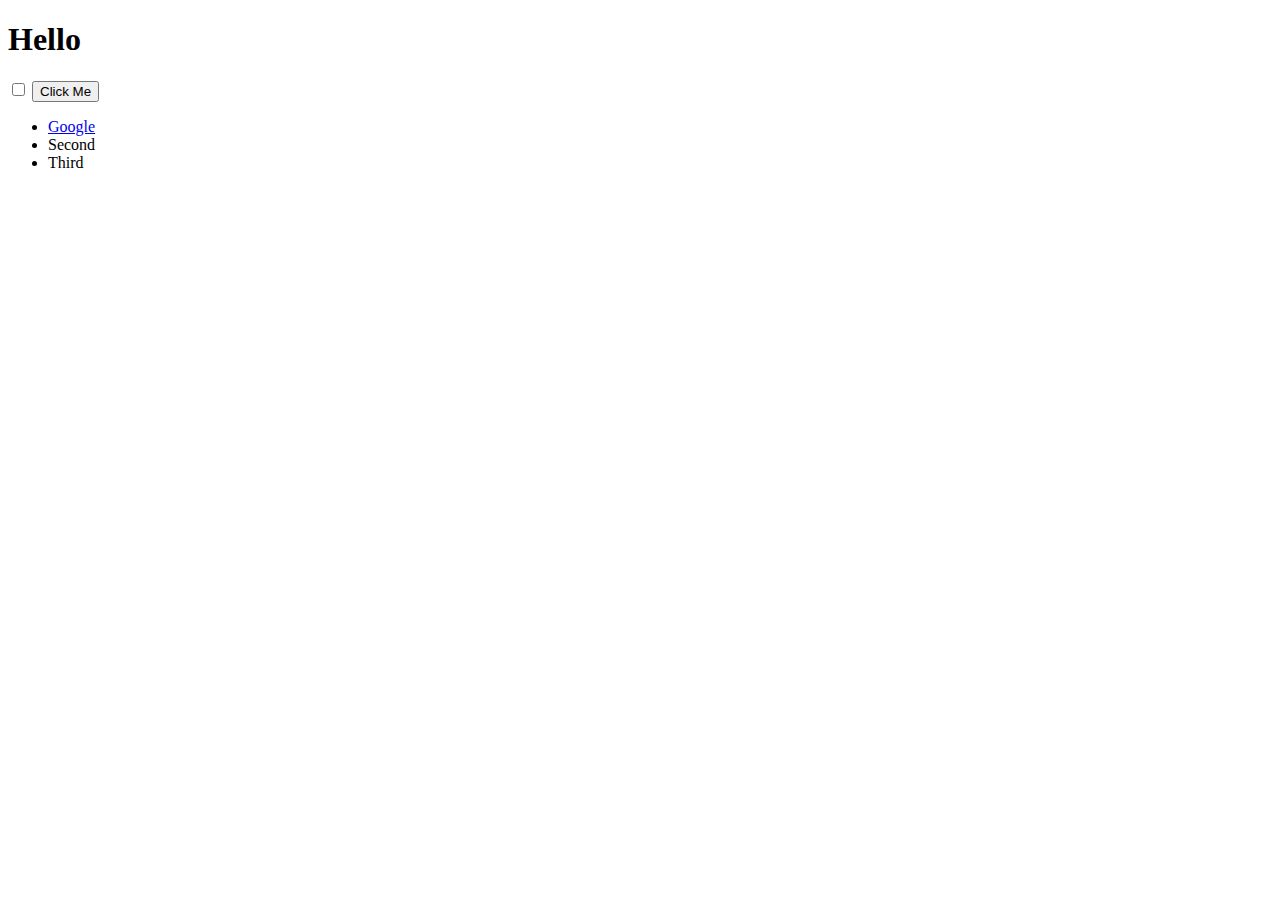
<file: dom/index.html>
<!DOCTYPE html>
<html lang="en" dir="ltr">
  <head>
    <meta charset="utf-8">
    <title>My Website</title>
    <link rel="stylesheet" href="styles.css">

  </head>
  <body>

    <h1>Hello</h1>

    <input type="checkbox">

    <button style=":active color:red;">Click Me</button>

    <ul>
      <li class="list">
        <a href="https://www.google.com">Google</a>
      </li>
      <li class="list">Second</li>
      <li class="list">Third</li>
    </ul>

  </body>

</html>
</file>
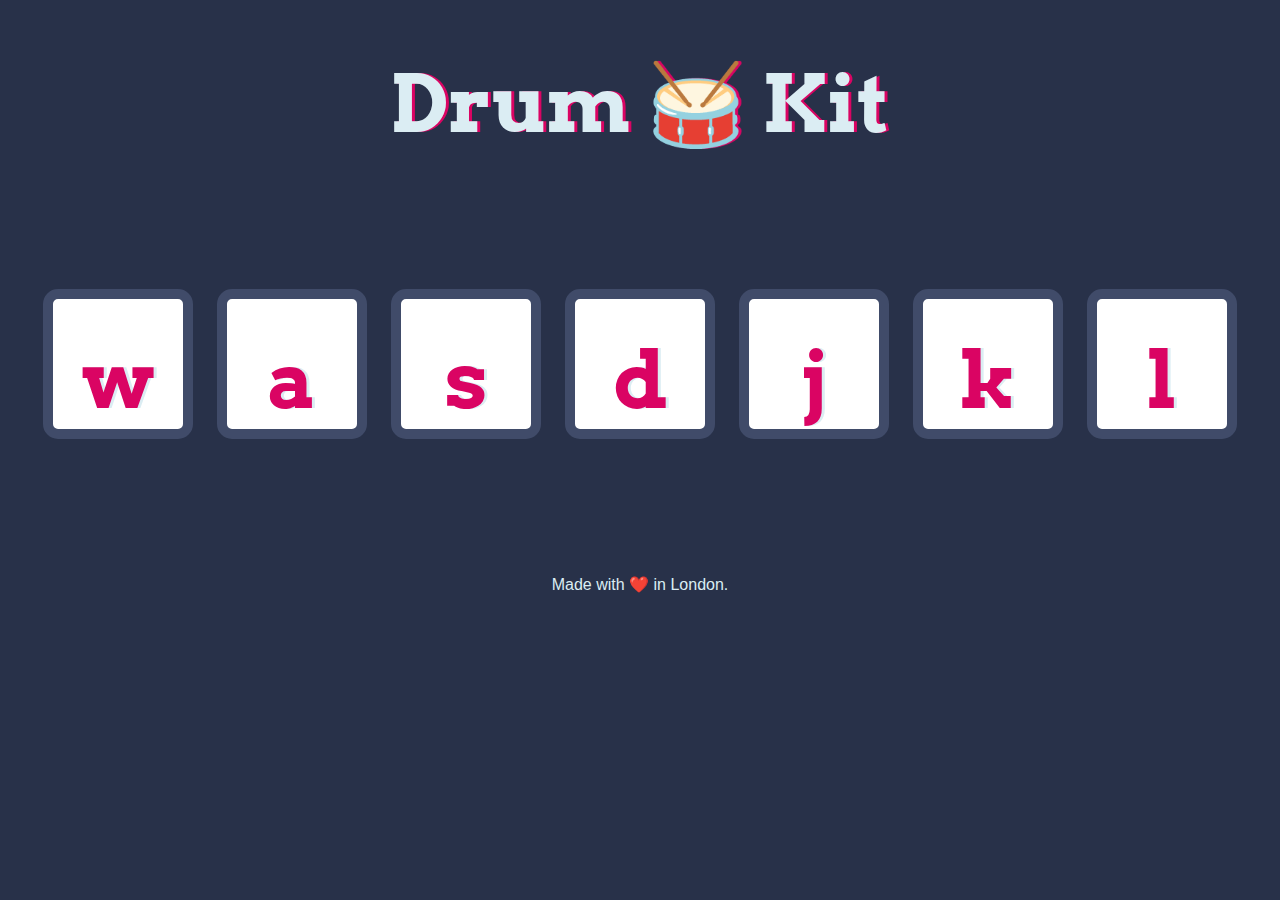
<file: drum/index.html>
<!DOCTYPE html>
<html lang="en" dir="ltr">

<head>
  <meta charset="utf-8">
  <title>Drum Kit</title>
  <link rel="stylesheet" href="styles.css">
  <link href="https://fonts.googleapis.com/css?family=Arvo" rel="stylesheet">
</head>

<body>

  <h1 id="title">Drum 🥁 Kit</h1>
  <div class="set">
    <button class="w drum">w</button>
    <button class="a drum">a</button>
    <button class="s drum">s</button>
    <button class="d drum">d</button>
    <button class="j drum">j</button>
    <button class="k drum">k</button>
    <button class="l drum">l</button>
  </div>


  <footer>
    Made with ❤️ in London.
  </footer>
  <script src="index.js" type="text/javascript"></script>
</body>

</html>
</file>
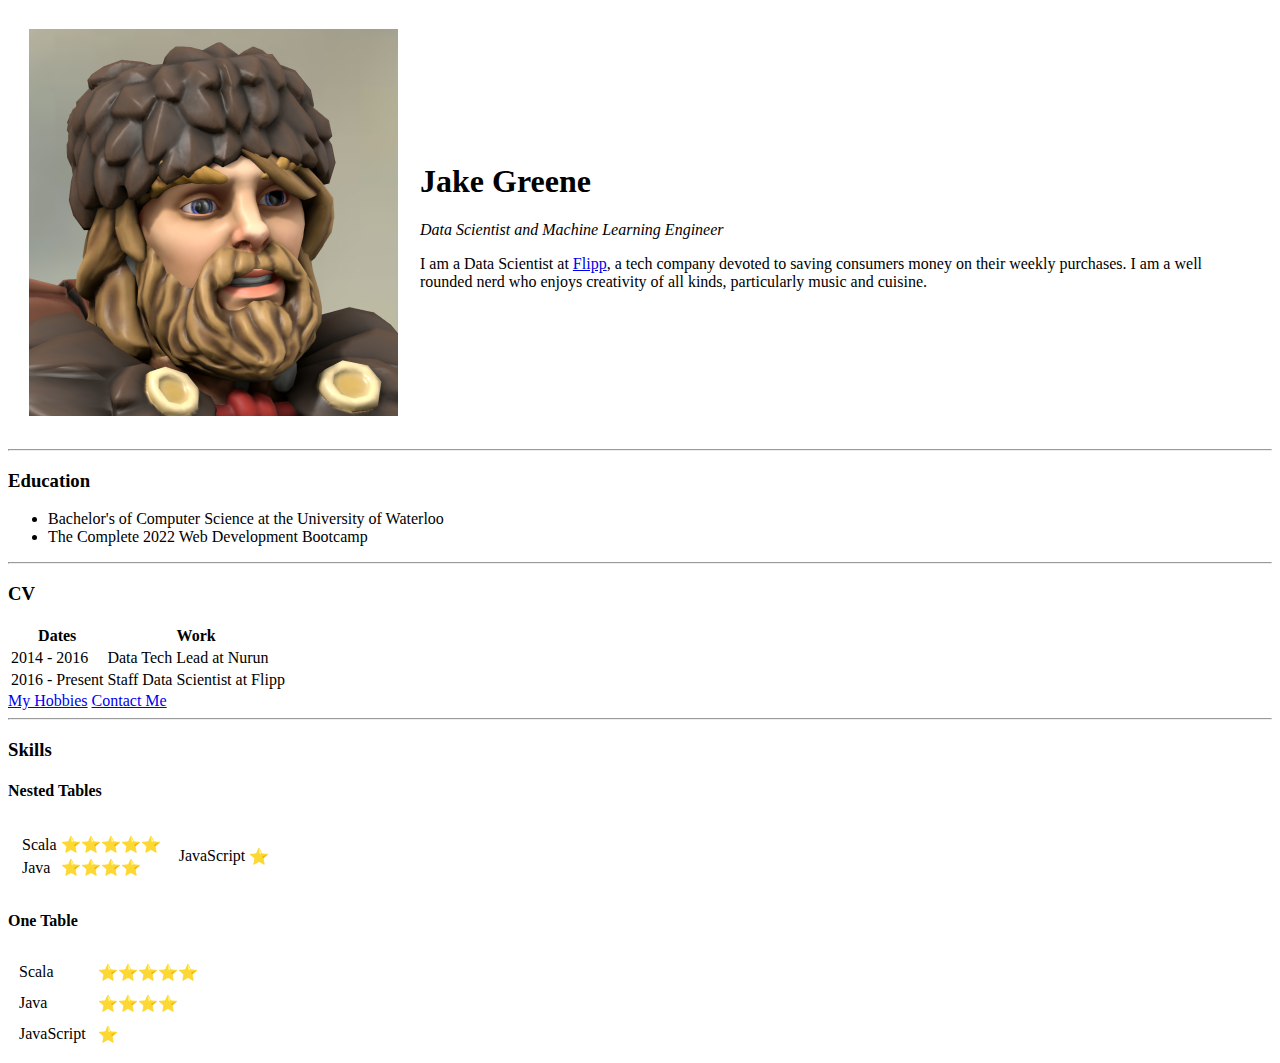
<file: html-personal-site/index.html>
<!DOCTYPE html>
<html lang="en" dir="ltr">

<head>
  <meta charset="utf-8">
  <title>Jake's Personal Site</title>
</head>

<body>
  <table cellspacing="20">
    <tr>
      <td><img src="images/otis.png" alt="Jake Greene Profile Picture"/></td>
      <td><h1>Jake Greene</h1>
      <p><em>Data Scientist and Machine Learning Engineer</em></p>
      <p>I am a Data Scientist at <a href="https://flipp.com/home">Flipp</a>, a tech company devoted to saving consumers money on their weekly purchases. I am a well rounded nerd who enjoys creativity of all kinds, particularly music and cuisine.</p></td>
    </tr>
  </table>

  <hr />
  <h3>Education</h3>
  <ul>
    <li>Bachelor's of Computer Science at the University of Waterloo</li>
    <li>The Complete 2022 Web Development Bootcamp</li>
  </ul>
  <hr>
  <h3>CV</h3>
  <table>
    <thead>
      <tr>
        <th>Dates</th>
        <th>Work</th>
      </tr>
    </thead>
    <tbody>

    </tbody>
    <tfoot>

    </tfoot>
    <tr>
      <td>2014 - 2016</td>
      <td>Data Tech Lead at Nurun</td>
    </tr>
    <tr>
      <td>2016 - Present</td>
      <td>Staff Data Scientist at Flipp</td>
    </tr>
  </table>
  <a href="hobbies.html">My Hobbies</a>
  <a href="contact.html">Contact Me</a>
  <hr>
  <h3>Skills</h3>
  <h4>Nested Tables</h4>

  <table cellspacing="10">
    <tr>
      <td>
        <table>
          <tr>
            <td>Scala</td>
            <td>⭐⭐⭐⭐⭐</td>
          </tr>
          <tr>
            <td>Java</td>
            <td>⭐⭐⭐⭐</td>
          </tr>
        </table>
      </td>
      <td>
        <table>
          <tr>
            <td>JavaScript</td>
            <td>⭐</td>
          </tr>
        </table>
      </td>
    </tr>
  </table>


  <h4>One Table</h4>
  <table cellspacing="10">
    <tr>
      <td>Scala</td>
      <td>⭐⭐⭐⭐⭐</td>
    </tr>
    <tr>
      <td>Java</td>
      <td>⭐⭐⭐⭐</td>
    </tr>
    <tr>
      <td>JavaScript</td>
      <td>⭐</td>
    </tr>
  </table>
</body>

</html>
</file>
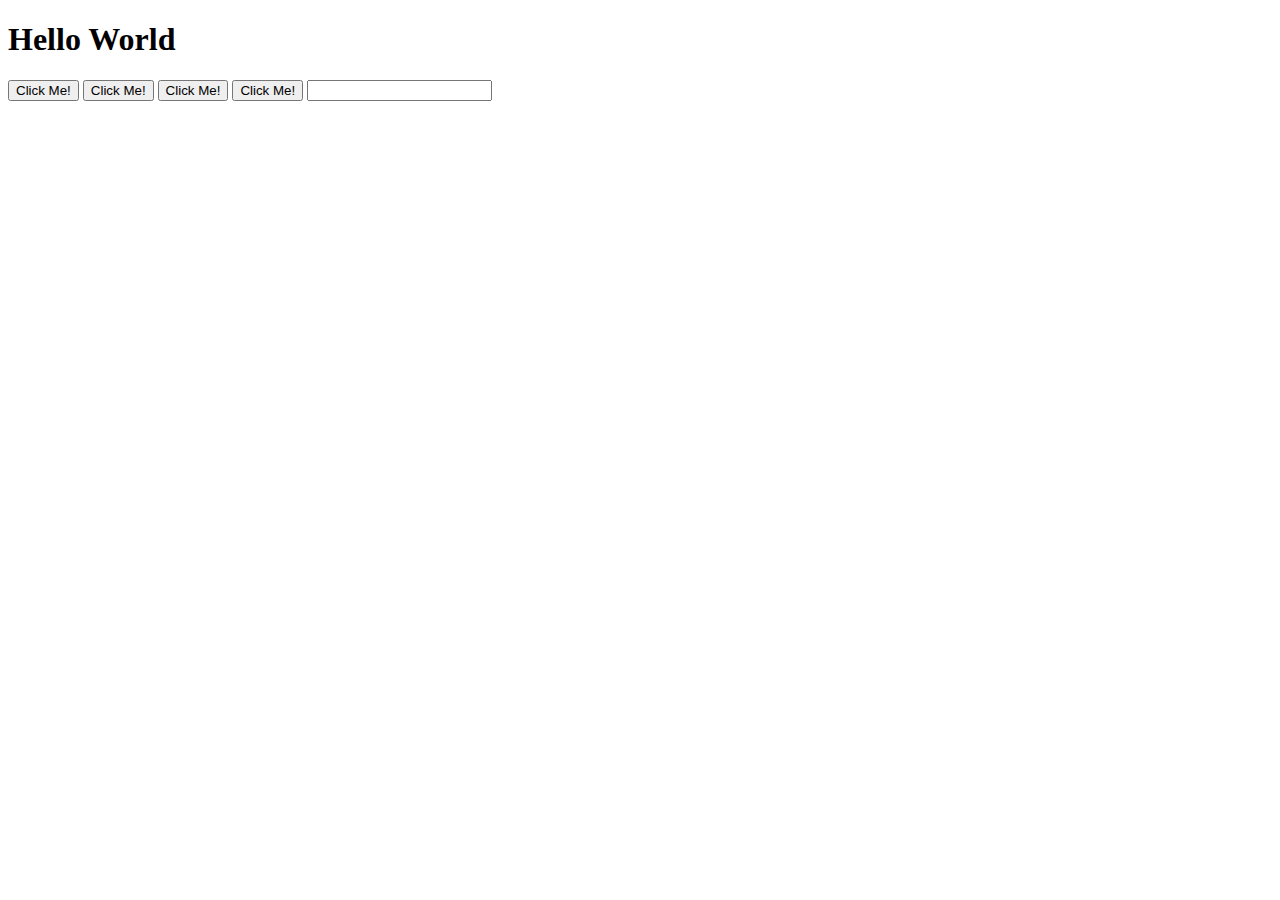
<file: jquery/index.html>
<!DOCTYPE html>
<html lang="en" dir="ltr">
  <head>
    <meta charset="utf-8">
    <title>JQuery Tutorial</title>
    <link rel="stylesheet" href="styles.css">
  </head>
  <body>
    <h1>Hello World</h1>
    <button>Click Me!</button>
    <button>Click Me!</button>
    <button>Click Me!</button>
    <button>Click Me!</button>
    <input type="text" name="" value="">
    <script src="https://ajax.googleapis.com/ajax/libs/jquery/3.6.0/jquery.min.js"></script>
    <script src="index.js" type="text/javascript"></script>
  </body>
</html>
</file>
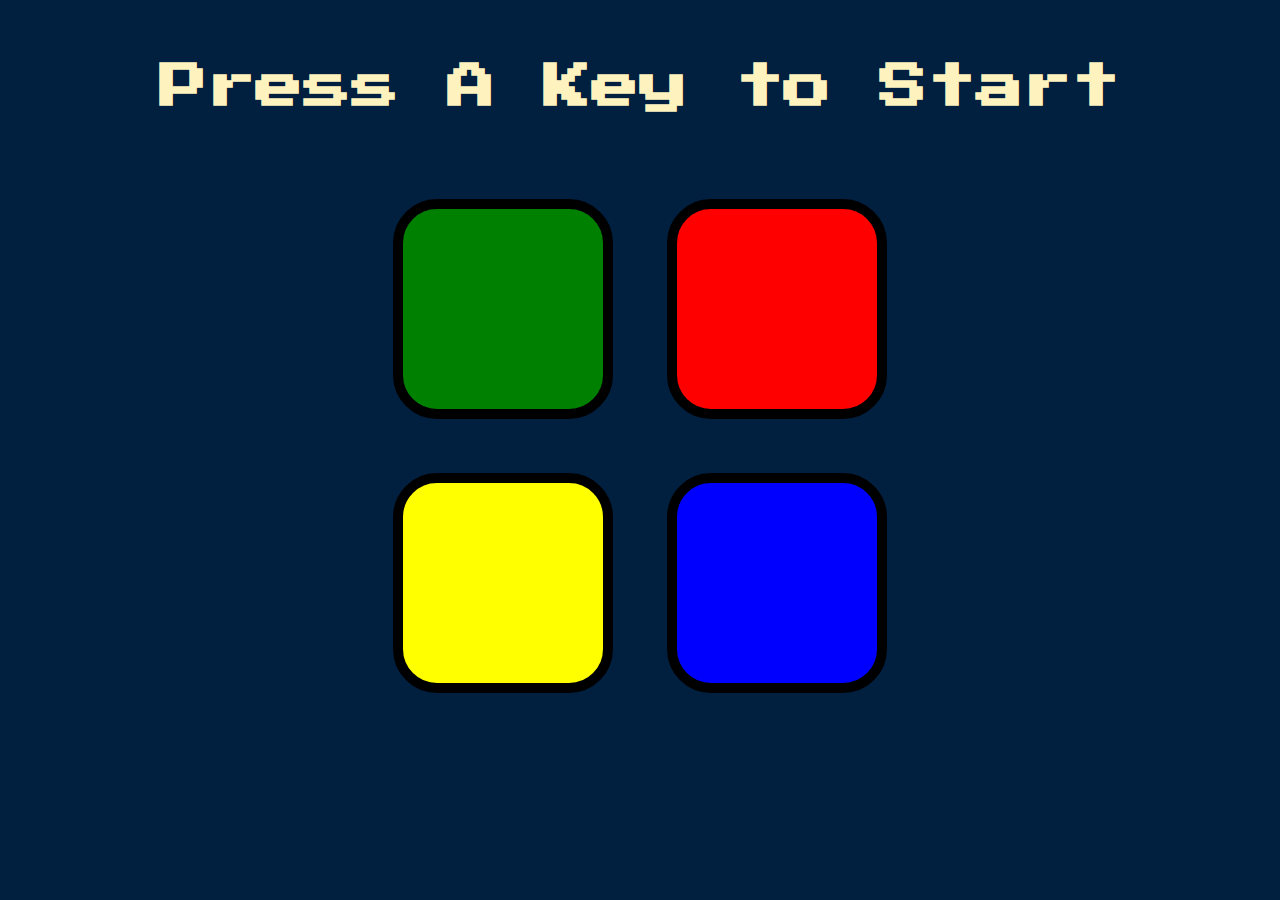
<file: simon/index.html>
<!DOCTYPE html>
<html lang="en" dir="ltr">

<head>
  <meta charset="utf-8">
  <title>Simon</title>
  <link rel="stylesheet" href="styles.css">
  <link href="https://fonts.googleapis.com/css?family=Press+Start+2P" rel="stylesheet">
</head>

<body>
  <h1 id="level-title">Press A Key to Start</h1>
  <div class="container">
    <div lass="row">

      <div type="button" id="green" class="btn green">

      </div>

      <div type="button" id="red" class="btn red">

      </div>
    </div>

    <div class="row">

      <div type="button" id="yellow" class="btn yellow">

      </div>
      <div type="button" id="blue" class="btn blue">

      </div>

    </div>

  </div>


</body>

</html>
</file>
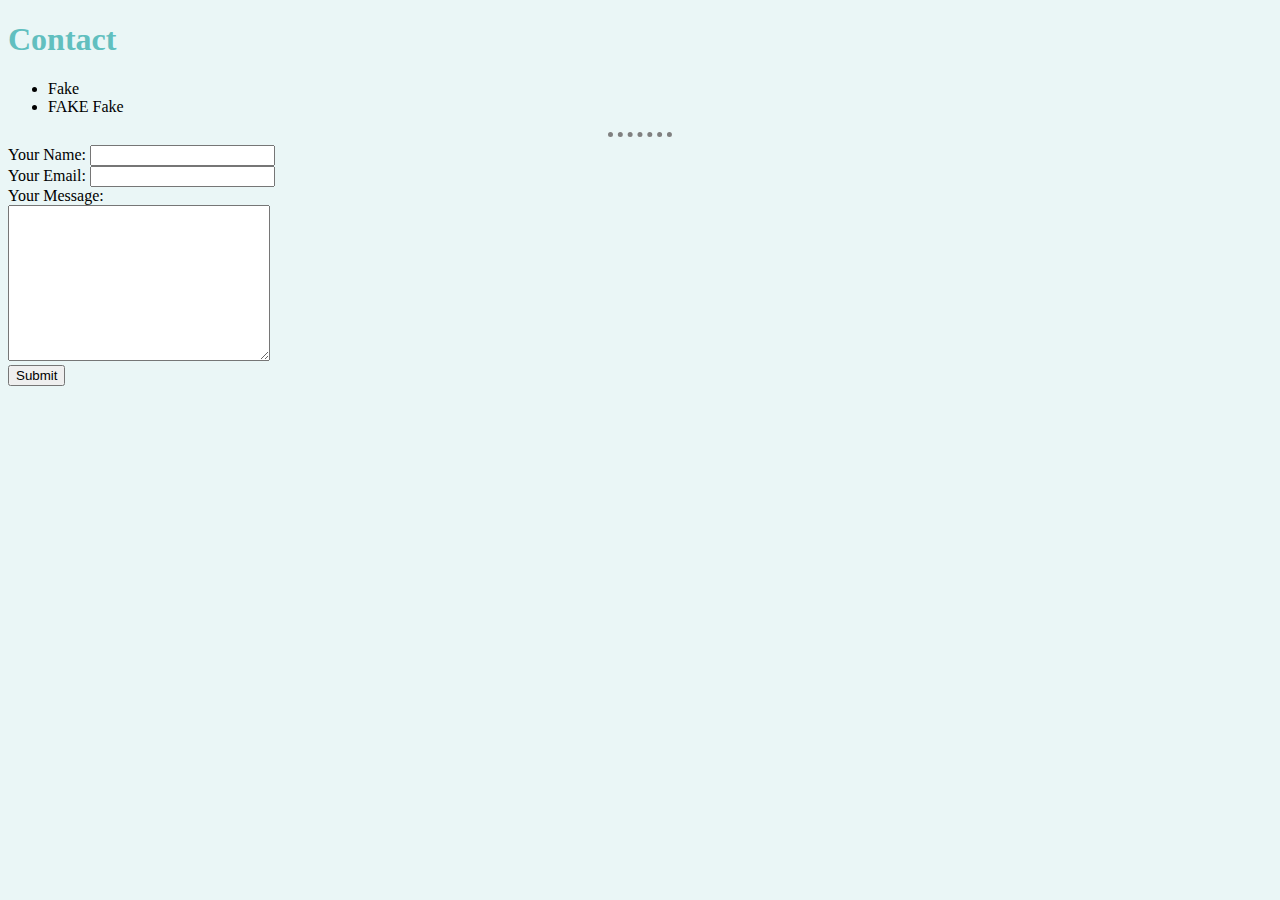
<file: html-personal-site/contact.html>
<!DOCTYPE html>
<html lang="en" dir="ltr">
  <head>
    <meta charset="utf-8">
    <title>Contact Details</title>
    <link rel="stylesheet" href="css/styles.css">
  </head>
  <body>
    <h1>Contact</h1>
    <ul>
      <li>Fake</li>
      <li>FAKE Fake</li>
    </ul>
    <hr>
    <form action="mailto:fake@fake.com" method="post" enctype="text/plain">
      <label>Your Name:</label>
      <input type="text" name="yourName" value="">
      <br>
      <label>Your Email:</label>
      <input type="text" name="yourEmail" value="">
      <br>
      <label>Your Message:</label>
      <br>
      <textarea name="yourMessage" rows="10" cols="30"></textarea>
      <br>
      <input type="submit" name="">
    </form>
  </body>
</html>
</file>
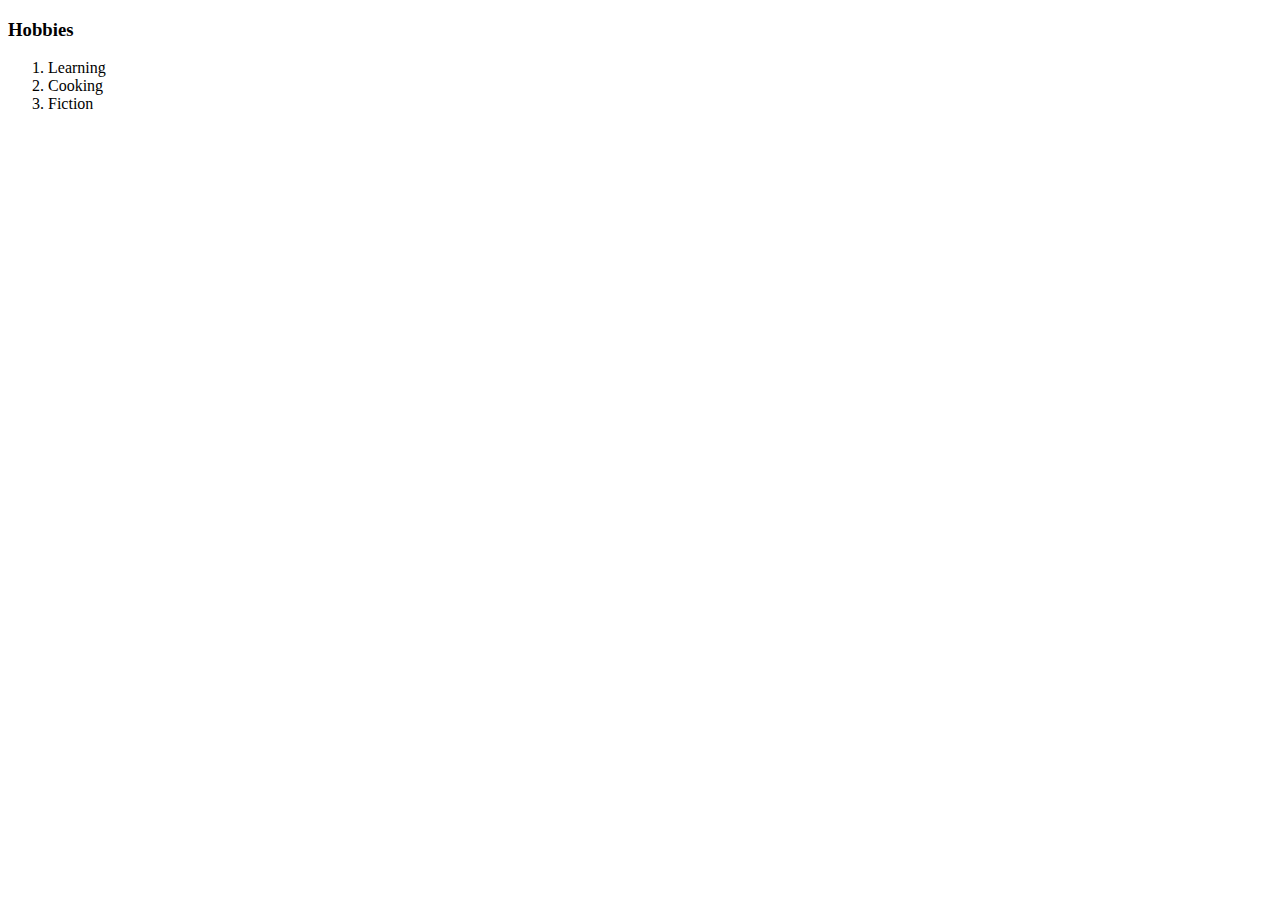
<file: html-personal-site/hobbies.html>
<!DOCTYPE html>
<html lang="en" dir="ltr">
  <head>
    <meta charset="utf-8">
    <title>My Hobbies</title>
  </head>
  <body>
    <h3>Hobbies</h3>
    <ol>
      <li>Learning</li>
      <li>Cooking</li>
      <li>Fiction</li>
    </ol>
  </body>
</html>
</file>
<file: dom/styles.css>
.huge {
  font-size: 10rem;
}
</file>
<file: drum/styles.css>
body {
  text-align: center;
  background-color: #283149;
}

h1 {
  font-size: 5rem;
  color: #DBEDF3;
  font-family: "Arvo", cursive;
  text-shadow: 3px 0 #DA0463;

}

footer {
  color: #DBEDF3;
  font-family: sans-serif;
}

.w {

}

.a {

}

.s {

}

.d {

}

.j {

}

.k {

}

.l {

}

.set {
  margin: 10% auto;
}

.game-over {
  background-color: red;
  opacity: 0.8;
}

.pressed {
  box-shadow: 0 3px 4px 0 #DBEDF3;
  opacity: 0.5;
}

.red {
  color: red;
}

.drum {
  outline: none;
  border: 10px solid #404B69;
  font-size: 5rem;
  font-family: 'Arvo', cursive;
  line-height: 2;
  font-weight: 900;
  color: #DA0463;
  text-shadow: 3px 0 #DBEDF3;
  border-radius: 15px;
  display: inline-block;
  width: 150px;
  height: 150px;
  text-align: center;
  margin: 10px;
  background-color: white;
}
</file>
<file: jquery/styles.css>
.big-title {
  font-size: 10rem;
  color: yellow;
  font-family: cursive;
}

.margin-50 {
  margin: 50px;
}
</file>
<file: simon/styles.css>
body {
  text-align: center;
  background-color: #011F3F;
}

#level-title {
  font-family: 'Press Start 2P', cursive;
  font-size: 3rem;
  margin:  5%;
  color: #FEF2BF;
}

.container {
  display: block;
  width: 50%;
  margin: auto;

}

.btn {
  margin: 25px;
  display: inline-block;
  height: 200px;
  width: 200px;
  border: 10px solid black;
  border-radius: 20%;
}

.game-over {
  background-color: red;
  opacity: 0.8;
}

.red {
  background-color: red;
}

.green {
  background-color: green;
}

.blue {
  background-color: blue;
}

.yellow {
  background-color: yellow;
}

.pressed {
  box-shadow: 0 0 20px white;
  background-color: grey;
}
</file>
<file: html-personal-site/css/styles.css>
body {
  background-color: #EAF6F6;
}
hr {
  border-style: none;
  border-top-style: dotted;
  border-color: grey;
  border-width: 5px;
  height: 0px;
  width: 5%;
}
h1, h2, h3, h4, h5, h6 {
  color: #61BFBF;
}
</file>
